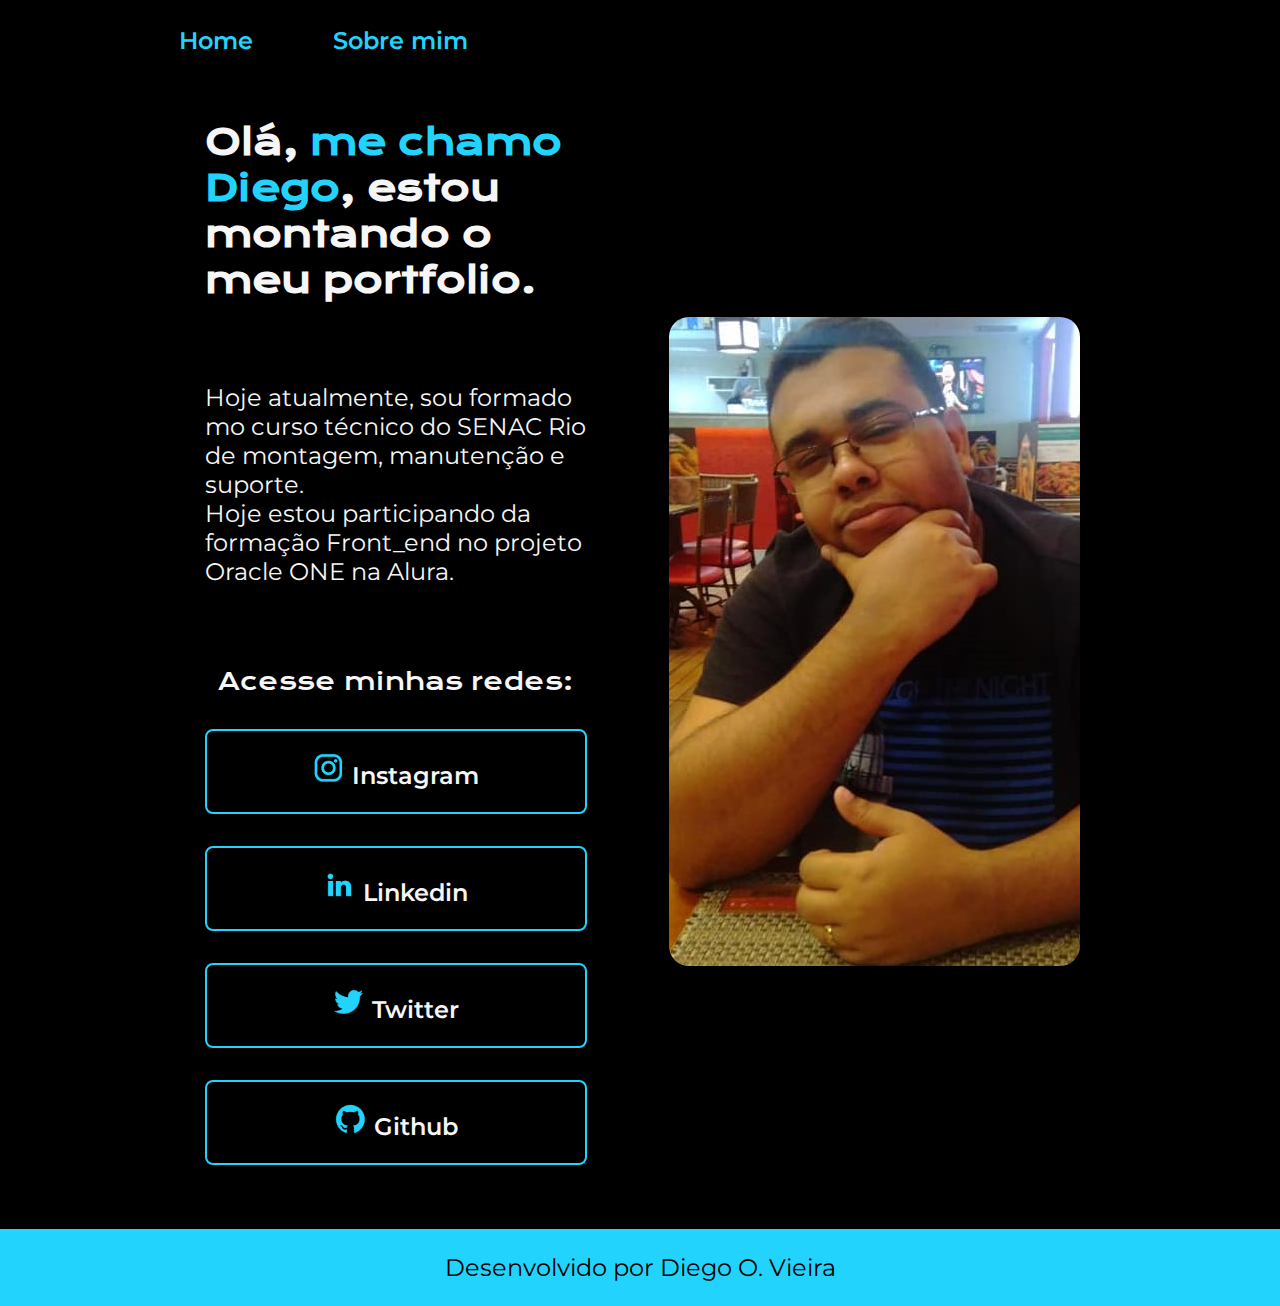
<file: index.html>
<!DOCTYPE html>
<html lang="pt-br">
    <head>
        <meta charset="UTF-8">
        <meta name="viewport" content="width=device-width, initial-scale=1.0">
        <link rel="stylesheet" href="./styles/styles.css">
        <title>Portólio</title>
    </head>
    <body>
        <header class="cabecalho">
            <nav class="cabecalho__menu">
                <a class="cabecalho__menu__link" href="index.html">Home</a>
                <a class="cabecalho__menu__link" href="about.html">Sobre mim</a>
            </nav>
        </header>

        <main class="apresentacao">

            <section class="apresentacao__conteudo">

                <h1 class="apresentacao__conteudo__titulo">Olá, <strong class="titulo__destaque"> me chamo Diego</strong>, estou montando o meu portfolio.
                </h1>
                
                <p class="apresentacao__conteudo__texto">
                    Hoje atualmente, sou formado mo curso técnico do SENAC Rio de montagem, manutenção e suporte.
                    <br/>
                    Hoje estou participando da formação Front_end no projeto Oracle ONE na Alura.
                </p>

                    <div class="apresentacao__links">

                        <h2 class="apresentacao__links__subtitulos">Acesse minhas redes:</h2>

                        <a class="apresentacao__links__link" href="https://www.instagram.com/diego.mif/?hl=pt_BR">
                            
                            <img src="./assets/instagram.png">
                            Instagram

                        </a>

                        <a class="apresentacao__links__link" href="https://www.linkedin.com/in/diego-oliveira-vieira/">
                            
                            <img src="./assets/linkedin.png">
                            Linkedin

                        </a>

                        <a class="apresentacao__links__link" href="https://twitter.com/Diego_Miaf">
                            
                            <img src="./assets/twitter.png">
                            Twitter

                        </a>

                        <a class="apresentacao__links__link" href="https://github.com/diegodeovieira">
                            <img src="./assets/github.png" alt="">
                            Github
                        </a>
                    </div>

            </section>
           <img class="apresentacao_imagem" src="./assets/img.jpg" alt="manutenção computador cliente">
        </main>

        <footer class="rodape">

            <p>Desenvolvido por Diego O. Vieira</p>

        </footer>
    </body>
</html>
</file>
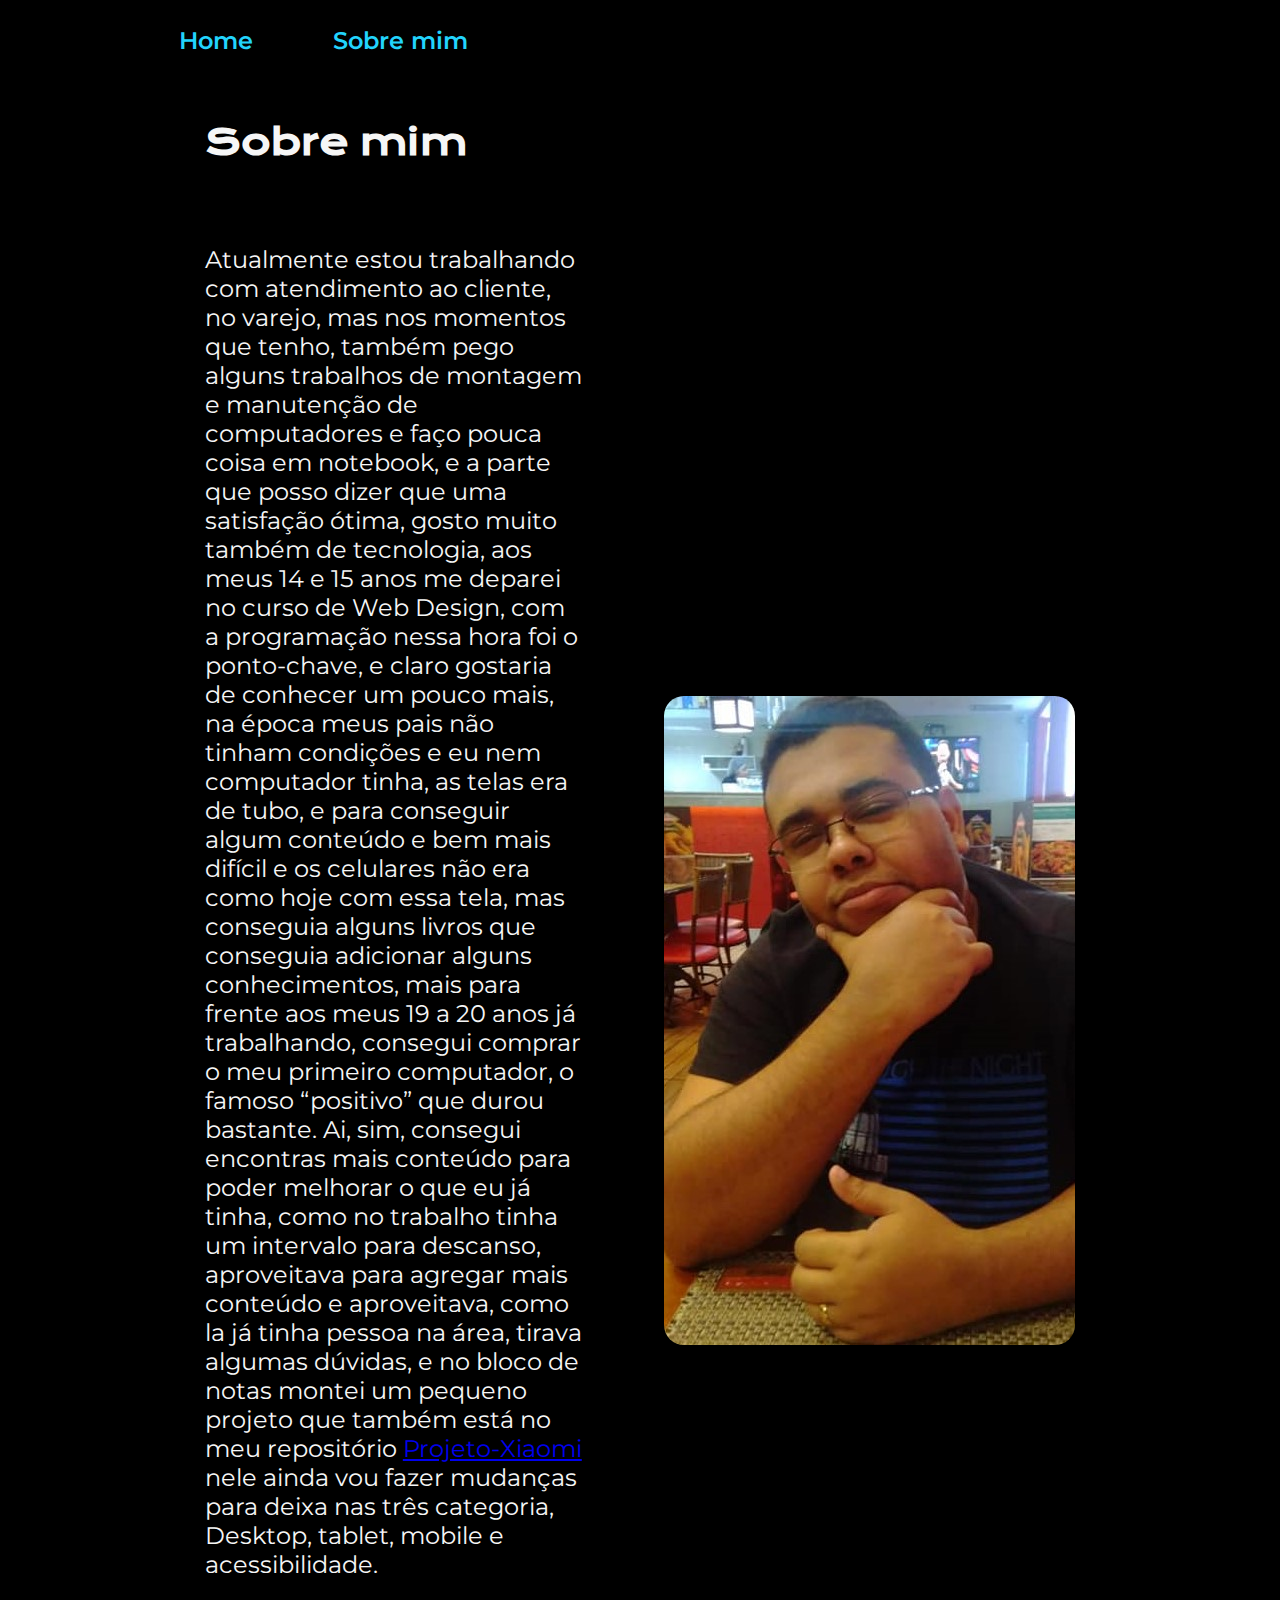
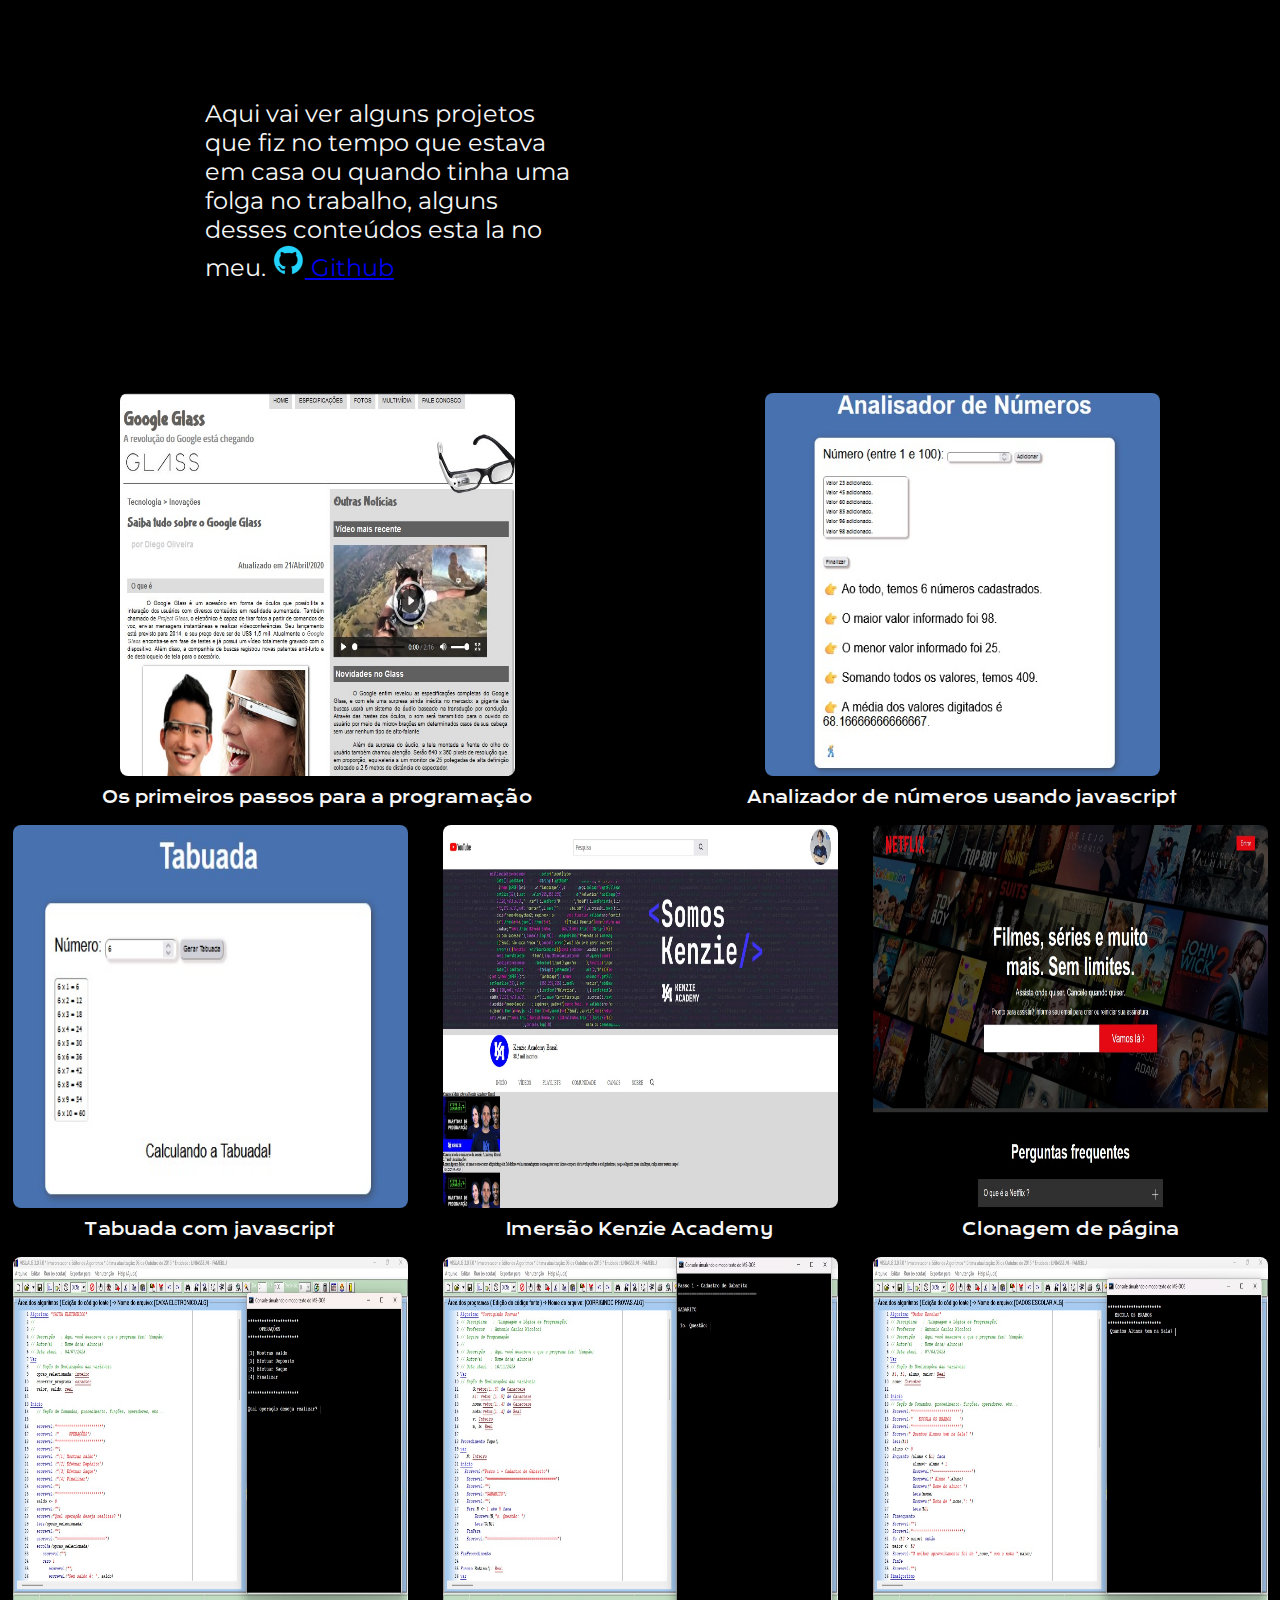
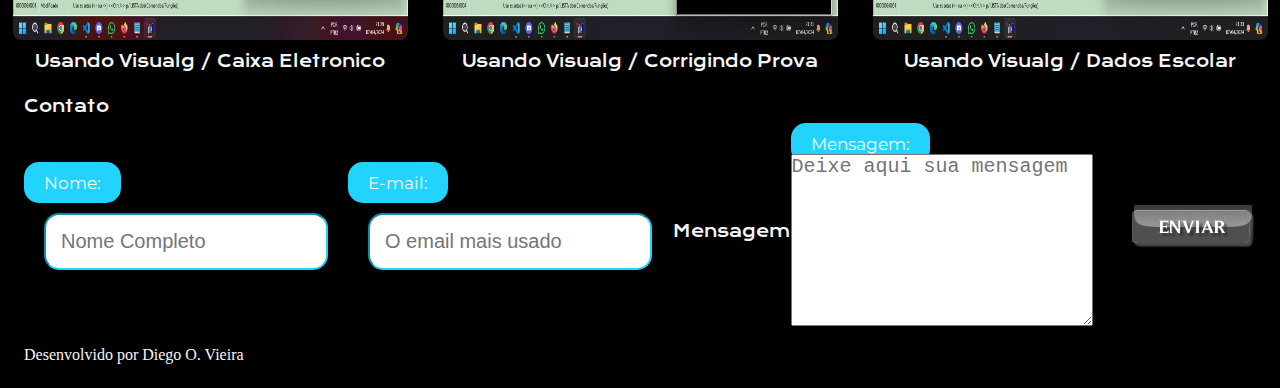
<file: about.html>
<!DOCTYPE html>
<html lang="pt-br">
    <head>
        <meta charset="UTF-8">
        <meta name="viewport" content="width=device-width, initial-scale=1.0">
        <link rel="stylesheet" href="./styles/styles.css">
        <title>Sobre mim</title>
    </head>
    <body>
        <header class="cabecalho">
            <nav class="cabecalho__menu">
                <a class="cabecalho__menu__link" href="index.html">Home</a>
                <a class="cabecalho__menu__link" href="about.html">Sobre mim</a>
            </nav>
        </header>
        <main class="apresentacao">
            <section class="apresentacao__conteudo">
                <h1 class="apresentacao__conteudo__titulo">Sobre mim</h1>
                <p class="apresentacao__conteudo__texto">
                    Atualmente estou trabalhando com atendimento ao cliente, no varejo, mas nos momentos que tenho, também pego alguns trabalhos de montagem e manutenção de computadores e faço pouca coisa em notebook, e a parte que posso dizer que uma satisfação ótima, gosto muito também de tecnologia, aos meus 14 e 15 anos me deparei no curso de Web Design, com a programação nessa hora foi o ponto-chave, e claro gostaria de conhecer um pouco mais, na época meus pais não tinham condições e eu nem computador tinha, as telas era de tubo, e para conseguir algum conteúdo e bem mais difícil e os celulares não era como hoje com essa tela, mas conseguia alguns livros que conseguia adicionar alguns conhecimentos, mais para frente aos meus 19 a 20 anos já trabalhando, consegui comprar o meu primeiro computador, o famoso “positivo” que durou bastante.  Ai, sim, consegui encontras mais conteúdo para poder melhorar o que eu já tinha, como no trabalho tinha um intervalo para descanso, aproveitava para agregar mais conteúdo e aproveitava, como la já tinha pessoa na área, tirava algumas dúvidas, e no bloco de notas montei um pequeno projeto que também está no meu repositório <a href="//github.com/diegodeovieira/Projeto-Xiaomi-Site.git">Projeto-Xiaomi</a> nele ainda vou fazer mudanças para deixa nas três categoria, Desktop, tablet, mobile e acessibilidade. 
                </p>
                <p class="apresentacao__conteudo__texto">
                Aqui vai ver alguns projetos que fiz no tempo que estava em casa ou quando tinha uma folga no trabalho, alguns desses conteúdos esta la no meu. 
                <a href="https://github.com/diegodeovieira">
                        <img src="./assets/github.png" alt="">
                        Github
                    </a>
                </p>
            </section>
            
            <img class="apresentacao_imagem" src="./assets/img.jpg" alt="Momentro tranquilidade">
        </main>

        <div class="meus_projetos">
            <figure>    
                <img class="foto" src="/img/imag-1.jpg" alt="Googlr Glass">
                <figcaption class="descricao">Os primeiros passos para a programação </figcaption>
            </figure>

            <figure>
                <img class="foto" src="/img/imag-2.jpg" alt="Analizador de número">
                <figcaption  class="descricao">Analizador de números usando javascript</figcaption>
            </figure>

            <figure>
                <img class="foto" src="/img/imag-3.jpg" alt="Tabuada">
                <figcaption class="descricao">Tabuada com javascript </figcaption>
            </figure>

            <figure>
                <img class="foto" src="/img/imag-4.jpg" alt="kenzie Academy">
                <figcaption  class="descricao">Imersão Kenzie Academy</figcaption>
            </figure>

            <figure>       
                <img class="foto" src="/img/imag-5.jpg" alt="Netflix">
                <figcaption class="descricao">Clonagem de página </figcaption>
            </figure>

            <figure>                       
                <img class="foto" src="/img/imag-6.jpg" alt="Logica de Programação">
                <figcaption  class="descricao">Usando Visualg / Caixa Eletronico</figcaption>
            </figure>

            <figure>
                <img class="foto" src="/img/imag-7.jpg" alt="Logica de Programação">
                <figcaption  class="descricao"> Usando Visualg / Corrigindo Prova </figcaption>
            </figure>

            <figure>
                <img class="foto" src="/img/imag-8.jpg" alt="Logica de Programação">
                <figcaption  class="descricao"> Usando Visualg / Dados Escolar </figcaption>
            </figure>

        </div>

        <footer class="pag2">
            <fieldset id="usuario">

                <legend>Contato</legend>

                <p>
                    <label class="ident" for="cNome">Nome:</label> <input type="text" name="tNome" id="cNome" size="20" maxlength="30" placeholder="Nome Completo"/> 
                </p>

                <p>
                    <label class="ident" for="cEmail">E-mail:</label> <input type="email" name="tEmail" id="cEmail" size="20" maxlength="40" placeholder="O email mais usado"/>
                </p>

                <legend>Mensagem</legend>

                <p>
                    <label class="ident" for="cMsg">Mensagem:</label>
                    <textarea name="tMsg" id="cMsg" cols="30" rows="5" placeholder="Deixe aqui sua mensagem"></textarea>
                </p>

                <input type="image" name="tEnviar" src="/img/botao-enviar.png"/>

            </fieldset>

            <p>Desenvolvido por Diego O. Vieira </p>

        </footer>
        
    </body>
</html>
</file>
<file: styles/styles.css>
@import url('https://fonts.googleapis.com/css2?family=Krona+One&family=Montserrat&display=swap');
@import url('https://fonts.googleapis.com/css2?family=Montserrat&display=swap');
@import url('https://fonts.googleapis.com/css2?family=Montserrat:wght@600&display=swap');

:root {
    --cor-primaria: #000;
    --cor-secundaria: #f6f6f6;
    --cor-terciaria: #22d4fd;
    --cor-hover: #272727;

    --font-primaria: 'Krona One', sans-serif;
    --font-secudaria: 'Montserrat', sans-serif;
}

*{
    margin: 0;
    padding: 0;
}


body{
    box-sizing: border-box;
    background-color: var(--cor-primaria);
    color: var(--cor-secundaria);
}

.cabecalho{
    padding: 2% 0% 0% 14%;
}

.cabecalho__menu{
    display: flex;
    gap: 80px;
}

.cabecalho__menu__link{
    font-family: var(--font-secudaria);
    font-size: 1.5rem;
    font-weight: 600;
    color: var(--cor-terciaria);
    text-decoration: none;
}

.apresentacao{
    padding: 5% 16%;
    display: flex;
    align-items: center;
    justify-content: space-between;
    gap: 82px;
}

.apresentacao__conteudo{
    width: 50%;
    display: flex;
    flex-direction: column;
    gap: 40px;
}

.apresentacao__conteudo__titulo{
    font-size: 2.25rem;
    font-family: var(--font-primaria);
}

.titulo__destaque{
    color: var(--cor-terciaria);
}

.apresentacao__conteudo__texto{
    font-size: 1.5rem;
    font-family: var(--font-secudaria);
    margin: 40px 0;
}

.apresentacao__links{
    display: flex;
    flex-direction: column;
    justify-content: space-between;
    align-items: center;
    gap: 32px;
}

.apresentacao__links__subtitulos{
    font-family: var(--font-primaria);
    font-weight: 400;
    font-size: 1.5rem;
}

.apresentacao__links__link{
    border: 2px solid var(--cor-terciaria);
    width: 378px;
    text-align: center;
    border-radius: 8px;
    font-size: 1.5rem;
    padding: 21.5px 0;
    font-weight: 600;
    text-decoration: none;
    color: var(--cor-secundaria);
    font-family: var(--font-secudaria);
}

.apresentacao__links__link:hover{
    background-color: var(--cor-hover);
}

.apresentacao_imagem{
    width: 50%;
    border-radius: 20px;
}

.meus_projetos{
    display: flex;
    flex-wrap: wrap;
    gap: 10px;
    justify-content: space-around;
    flex-grow: 1;
    text-align: center;
}

.descricao{
    font-family: var(--font-primaria);
}


.foto{
    height: 383px;
    width: 395px;
    position: relative;
    border-radius: 15px;
    box-shadow: 1px 1px 4px black;
    padding: 7px;
}

.rodape {
    color: var(--cor-primaria);
    background-color: var(--cor-terciaria);
    padding: 24px;
    text-align: center;
    font-family: var(--font-secudaria);
    font-size: 1.5rem;
    font-weight: 400;
}
.pag2{
    padding: 24px;  
}
#usuario{
    display: flex;
    border: none;
    border-color:  var(--cor-terciaria);
    height: 250px;
    width: 100%;
    justify-content: space-around;
    align-items: center;

}

.ident{
    font-family: var(--font-secudaria);
	font-weight: normal;
	font-size: 13pt;
	background-color: var(--cor-terciaria);
    border-radius: 15px;
    padding: 10px 20px;
    
   
}

#cNome{
    margin: 20px;
    padding: 15px;
    border-radius: 15px;
    border-color: var(--cor-terciaria);
    width: 250px;
    font-size: 20px;
} 

#cEmail{
    margin: 20px;
    padding: 15px;
    border-radius: 15px;
    width: 250px;
    border-color: var(--cor-terciaria);
    font-size: 20px;
} 

#cMsg{
    height: 170px;
    width: 300px;
    font-size: 20px;
}

input:hover, textarea:hover {
	background-color: #dddddd;
    border-radius: 15px;
}

legend{
    font-family: var(--font-primaria);
}

@media(max-width: 1023px){
    .cabecalho{
        padding: 10%;
    }
    .cabecalho__menu{
        justify-content: center;  
    }
    
    .apresentacao{
        flex-direction: column-reverse;
        gap: 82px;
        padding: 5%;
    }

    .apresentacao__conteudo{
        width: auto;
    }
}
</file>
